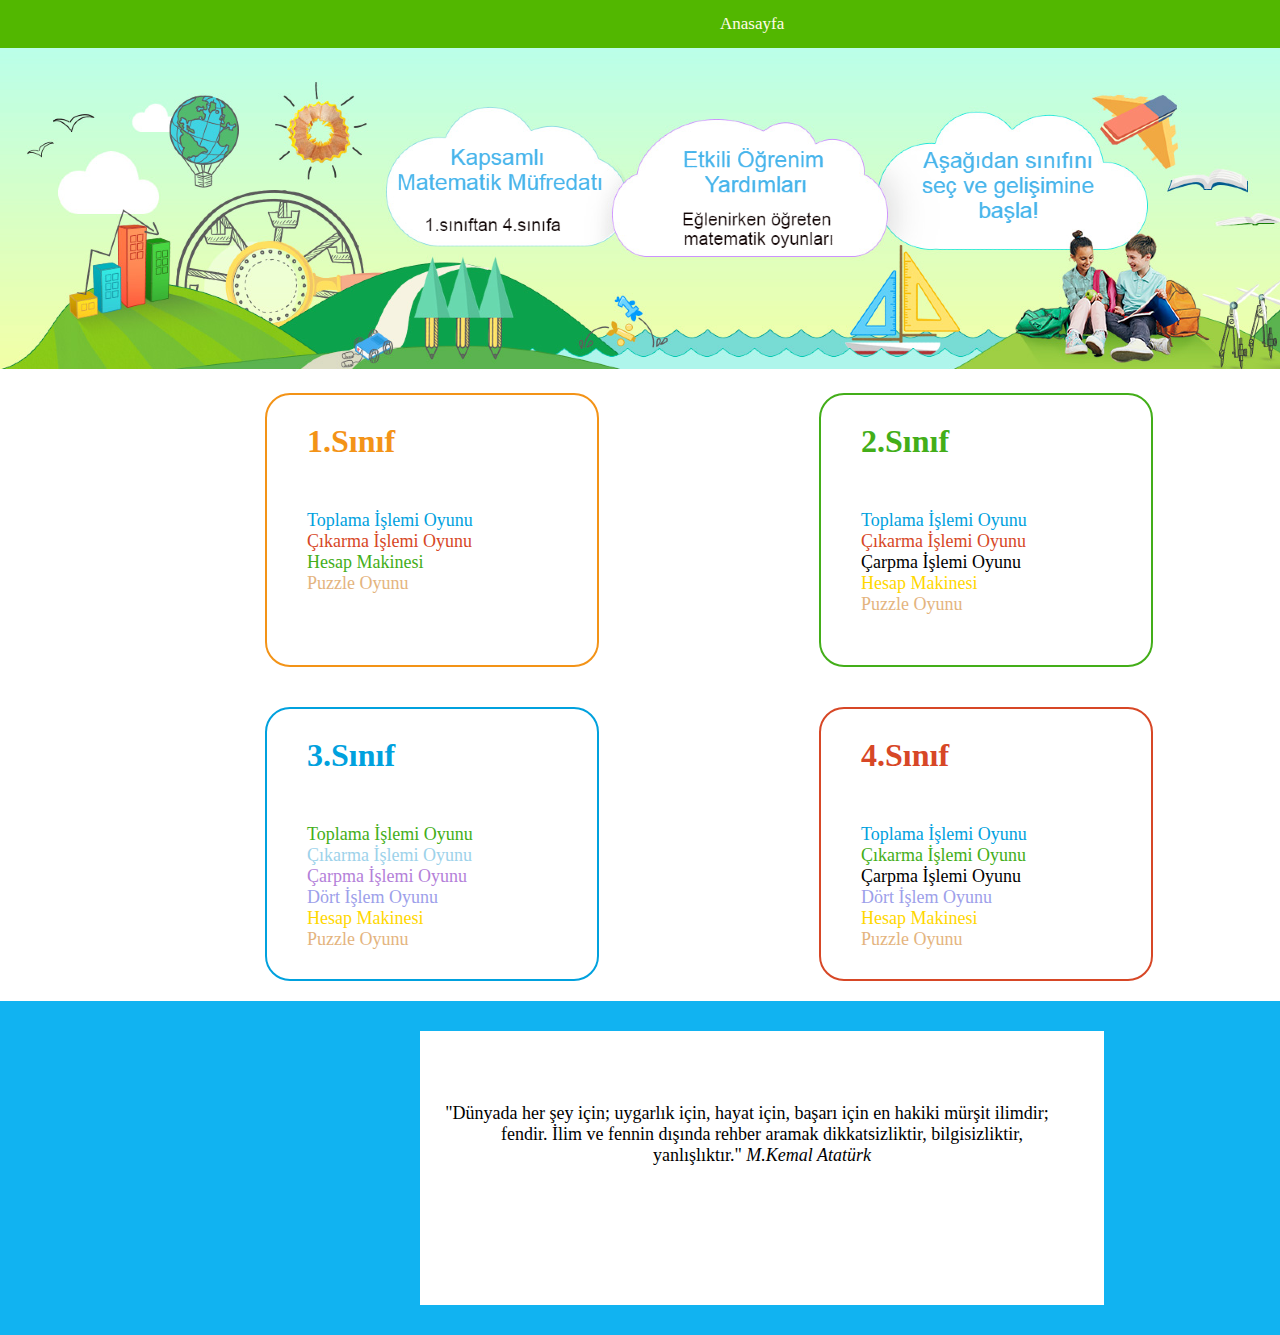
<file: STAJ/index.html>
<!DOCTYPE html>
<html lang="en">

<head>
    <meta charset="UTF-8">
    <meta name="viewport" content="width=device-width, initial-scale=1.0">
    <title>Document</title>
    <link rel="stylesheet" href="style.css">
    <link rel="stylesheet" href="https://use.fontawesome.com/releases/v5.4.1/css/all.css" integrity="sha384-5sAR7xN1Nv6T6+dT2mhtzEpVJvfS3NScPQTrOxhwjIuvcA67KV2R5Jz6kr4abQsz" crossorigin="anonymous">



</head>

<body>
    <div>
        <ul>
            <li><a href="index.html">Anasayfa</a></li>
        </ul>
    </div>

    <div>
        <img src="img/önemli (3).png">
    </div>
    <div class="Sınıf1">


        <i class="fas fa-sun fa-2x" style="margin-left: -57px;"></i>
        <a href="#" style="color: #F39317; text-decoration: none; padding-left: 30px;">
            <h1 style="margin-bottom: 50px;"> 1.Sınıf</h1>
            <i class="fas fa-plus" style="color: #00A1DE; font-size: 15px;"></i> <a href="oyun3.html" target="_blank" style="text-decoration: none; color: #00A1DE; font-size: 18px;">Toplama İşlemi Oyunu</a><br>
            <i class="fas fa-minus" style="color:  #D74726; font-size: 15px;"></i> <a href="oyun8.html" target="_blank" style="text-decoration: none; color: #D74726; font-size: 18px;">Çıkarma İşlemi Oyunu</a><br>
            <i class="fas fa-calculator" style="color: #43AE19; font-size: 15px;"></i> <a href="oyun7.html" target="_blank" style="text-decoration: none; color:#43AE19; font-size: 18px;">Hesap Makinesi</a><br>
            <i class="fas fa-puzzle-piece" style="color: #E4B47E; font-size: 15px;"></i><a href="oyun4.html" target="_blank" style="text-decoration: none; color:#E4B47E; font-size: 18px;">Puzzle Oyunu</a>
        </a>

    </div>
    <div class="Sınıf2">

        <i class="fas fa-star fa-2x" style="margin-left: -57px;"></i>
        <a href="#" style="color:#43AE19;text-decoration: none; padding-left: 30px;">
            <h1 style="margin-bottom: 50px;">2.Sınıf</h1>
            <i class="fas fa-plus" style="color: #00A1DE; font-size: 15px;"></i> <a href="oyun9.html" target="_blank" style="text-decoration: none; color: #00A1DE; font-size: 18px;">Toplama İşlemi Oyunu</a><br>
            <i class="fas fa-minus" style="color:  #D74726; font-size: 15px;"></i> <a href="oyun10.html" target="_blank" style="text-decoration: none; color: #D74726; font-size: 18px;">Çıkarma İşlemi Oyunu</a><br>
            <i class="fas fa-times" style="color: black; font-size: 18px;"></i> <a href="oyun2.html" target="_blank" style="text-decoration: none; color: black; font-size: 18px;">Çarpma İşlemi Oyunu</a><br>
            <i class="fas fa-calculator" style="color: #ffd700;  font-size: 15px;"></i> <a href="oyun7.html" target="_blank" style="text-decoration: none; color: #ffd700; font-size: 18px;">Hesap Makinesi</a><br>
            <i class="fas fa-puzzle-piece" style="color: #E4B47E; font-size: 15px;"></i><a href="oyun4.html" target="_blank" style="text-decoration: none; color:#E4B47E; font-size: 18px;">Puzzle Oyunu</a>

        </a>
    </div>

    <div class="Sınıf3">
        <i class="fa fa-cloud fa-2x" style="margin-left: -57px; "></i>
        <a href="#" style="color:#00A1DE;text-decoration: none; padding-left: 30px;">
            <h1 style="margin-bottom: 50px;">3.Sınıf</h1>
            <i class="fas fa-plus" style="color: #43AE19; font-size: 15px;"></i> <a href="oyun11.html" target="_blank" style="text-decoration: none; color: #43AE19; font-size: 18px;">Toplama İşlemi Oyunu</a><br>
            <i class="fas fa-minus" style="color:  #9DD2EA; font-size: 15px;"></i> <a href="oyun12.html" target="_blank" style="text-decoration: none; color:#9DD2EA; font-size: 18px;">Çıkarma İşlemi Oyunu</a><br>
            <i class="fas fa-times" style="color: #B481D9; font-size: 18px;"></i> <a href="oyun2.html" target="_blank" style="text-decoration: none; color: #B481D9; font-size: 18px;">Çarpma İşlemi Oyunu</a><br>
            <i class="fas fa-brain" style="color: #9DA0EA; font-size: 14px;"></i> <a href="oyun1.html" target="_blank" style="text-decoration: none; color: #9DA0EA; font-size: 18px;">Dört İşlem Oyunu</a><br>
            <i class="fas fa-calculator" style="color: #ffd700;  font-size: 15px;"></i> <a href="oyun7.html" target="_blank" style="text-decoration: none; color: #ffd700; font-size: 18px;">Hesap Makinesi</a><br>
            <i class="fas fa-puzzle-piece" style="color: #E4B47E; font-size: 15px;"></i><a href="oyun4.html" target="_blank" style="text-decoration: none; color:#E4B47E; font-size: 18px;">Puzzle Oyunu</a>

        </a>
    </div>
    <div class="Sınıf4">
        <i class="fas fa-moon fa-2x" style="margin-left: -55px; "></i>
        <a href="# " style="color:#D74726;text-decoration: none; padding-left: 30px; ">
            <h1 style="margin-bottom: 50px;">4.Sınıf</h1>
            <i class="fas fa-plus" style="color: #00A1DE; font-size: 15px;"></i> <a href="oyun13.html" target="_blank" style="text-decoration: none; color: #00A1DE; font-size: 18px;">Toplama İşlemi Oyunu</a><br>
            <i class="fas fa-minus" style="color:  #43AE19; font-size: 15px;"></i> <a href="oyun14.html" target="_blank" style="text-decoration: none; color: #43AE19; font-size: 18px;">Çıkarma İşlemi Oyunu</a><br>
            <i class="fas fa-times" style="color: black; font-size: 18px;"></i> <a href="oyun2.html" target="_blank" target="_blank" style="text-decoration: none; color: black; font-size: 18px;">Çarpma İşlemi Oyunu</a><br>
            <i class="fas fa-brain" style="color: #9DA0EA; font-size: 14px;"></i> <a href="oyun1.html" target="_blank" style="text-decoration: none; color: #9DA0EA; font-size: 18px;">Dört İşlem Oyunu</a><br>
            <i class="fas fa-calculator" style="color: #ffd700;  font-size: 15px;"></i> <a href="oyun7.html" target="_blank" style="text-decoration: none; color: #ffd700; font-size: 18px;">Hesap Makinesi</a><br>
            <i class="fas fa-puzzle-piece" style="color: #E4B47E; font-size: 15px;"></i><a href="oyun4.html" target="_blank" style="text-decoration: none; color:#E4B47E; font-size: 18px;">Puzzle Oyunu</a>

        </a>
    </div>


    <div class="söz">

        <div class="söz2" style="color: black;">

            <p style="font-size: 18px; text-align: center; margin-top: 60px;">
                <i class="fas fa-exclamation fa-2x" style="margin-left:-30px;"></i>"Dünyada her şey için; uygarlık için, hayat için, başarı için en hakiki mürşit ilimdir; fendir. İlim ve fennin dışında rehber aramak dikkatsizliktir, bilgisizliktir, yanlışlıktır."
                <i>M.Kemal Atatürk</i>
            </p>
        </div>

    </div>
</body>

</html>
</file>
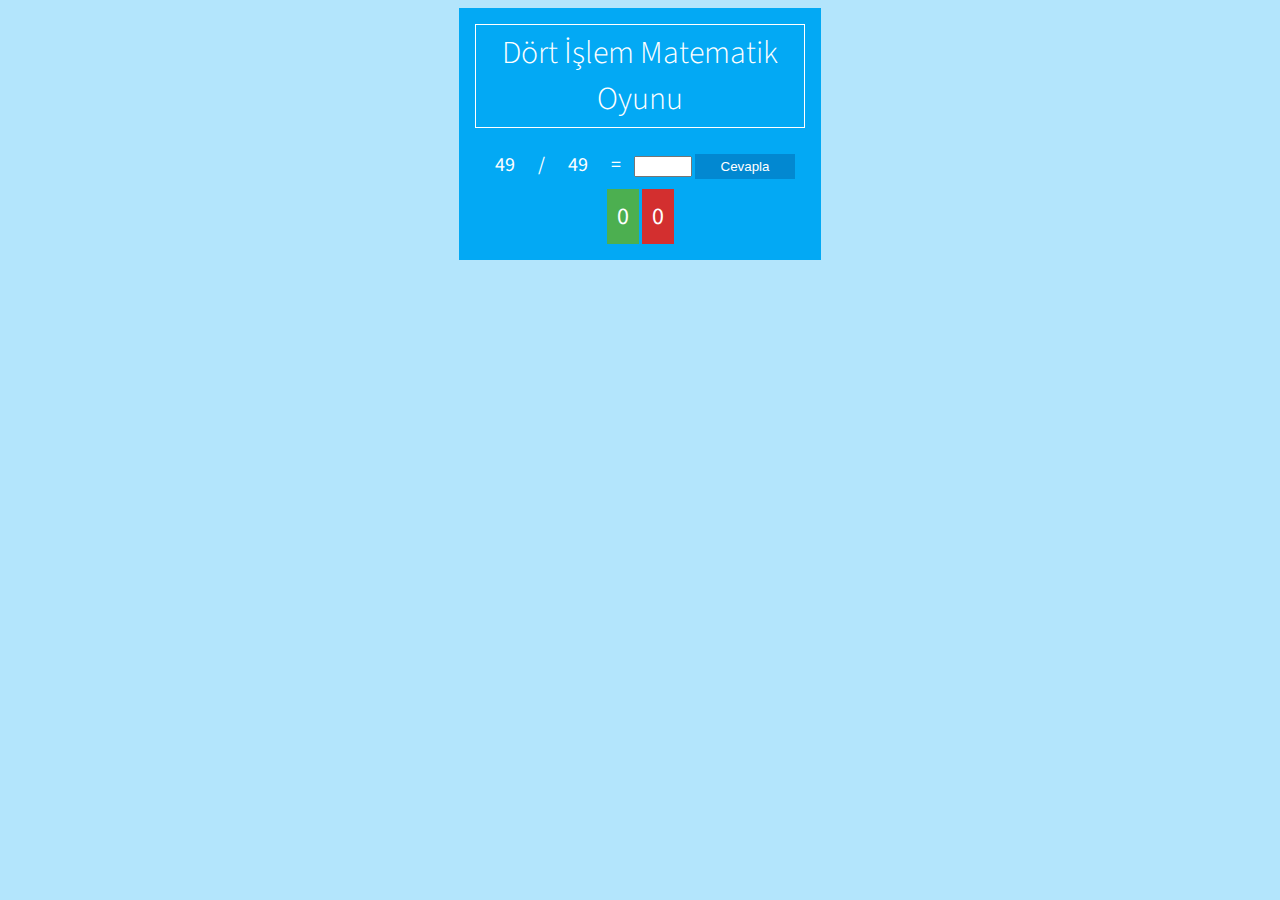
<file: STAJ/oyun1.html>
<!doctype html>
<html>

<head>
    <meta charset="utf-8">
    <title>Matematik Oyunu</title>
    <link href="https://fonts.googleapis.com/css?family=Source+Sans+Pro:300,400" rel="stylesheet">
    <style>
        body {
            color: #fff;
            background: #B3E5FC;
            font-family: 'Source Sans Pro', sans-serif;
        }
        
        #oyun-panel {
            width: 330px;
            background: #03A9F4;
            padding: 16px;
            text-align: center;
            margin: auto;
        }
        
        h1 {
            margin: 0 0 16px 0;
            border: solid 1px #fff;
            padding: 5px;
            font-weight: 300;
        }
        
        span {
            font-size: 125%;
            padding: 10px;
        }
        
        #sonuc {
            width: 50px;
        }
        
        #cevapla {
            margin-top: 10px;
            padding: 5px;
            border: none;
            width: 100px;
            background: #0288D1;
            color: #fff;
        }
        
        #cevapla:hover {
            background: #8BC34A;
        }
        
        #dogru,
        #yanlis {
            font-size: 150%;
            margin-top: 10px;
            padding: 10px;
            display: inline-block;
        }
        
        #dogru {
            background: #4CAF50;
        }
        
        #yanlis {
            background: #D32F2F;
        }
    </style>

    <body>
        <div id="oyun-panel">
            <h1>Dört İşlem Matematik Oyunu</h1>
            <span id="sayi1">0</span>
            <span id="opt">+</span>
            <span id="sayi2">0</span>
            <span>=</span>
            <input type="text" id="sonuc">
            <input type="button" id="cevapla" value="Cevapla">
            <div style="clear:both"></div>
            <div id="dogru">0</div>
            <div id="yanlis">0</div>
            <div style="clear:both"></div>
        </div>

        <script>
            var sayi1, sayi2, dogru = 0,
                yanlis = 0,
                sonuc, cevapla, opt;

            //HTML nesnelerinin oluşturulması
            sayi1 = document.getElementById("sayi1");
            sayi2 = document.getElementById("sayi2");
            opt = document.getElementById("opt");
            sonuc = document.getElementById("sonuc");
            cevapla = document.getElementById("cevapla");
            dogru = document.getElementById("dogru");
            yanlis = document.getElementById("yanlis");

            //rastgele sayı üretme fonksiyonu

            Math.rastgele = function(alt, ust) {
                let sayi = Math.random();
                sayi = sayi * (ust - alt);
                sayi = Math.floor(sayi) + alt;

                return sayi;
            }

            //oyun başladığında yada soru tahmin edildiğinde yeni soru sormak için kullanılır.
            function yeniSoru() {
                let islem = ["+", "-", "*", "/"];
                opt.textContent = islem[Math.rastgele(0, 4)]; //operatör seçimi

                sayi1.textContent = Math.rastgele(0, 50);
                sayi2.textContent = Math.rastgele(0, 50);
                if (opt.textContent == "/") {
                    //kalansız bölüm için eklenmiştir.
                    while (true) {
                        sayi2.textContent = Math.rastgele(0, 50);
                        if (sayi1.textContent % sayi2.textContent == 0) {
                            break;
                        }
                    }
                }

            }

            //sayfa yüklendiğinde ilk kurulumun yapılması
            window.onload = function() {

                yeniSoru();

            }

            //cevapla butonuna basıldığında değerlendirme işlemi
            cevapla.onclick = function() {
                let cevap, s1, s2;
                s1 = Number(sayi1.textContent);
                s2 = Number(sayi2.textContent);
                switch (opt.textContent) {
                    case '+':
                        cevap = s1 + s2;
                        break;
                    case "-":
                        cevap = s1 - s2;
                        break;
                    case "*":
                        cevap = s1 * s2;
                        break;
                    case "/":
                        cevap = s1 / s2;
                        break;
                    default:
                        break;
                }

                if (sonuc.value == cevap) {
                    dogru.textContent = Number(dogru.textContent) + 1;
                } else {
                    yanlis.textContent = Number(yanlis.textContent) + 1;
                }

                yeniSoru();
            }
        </script>

    </body>
</head>

</html>
</file>
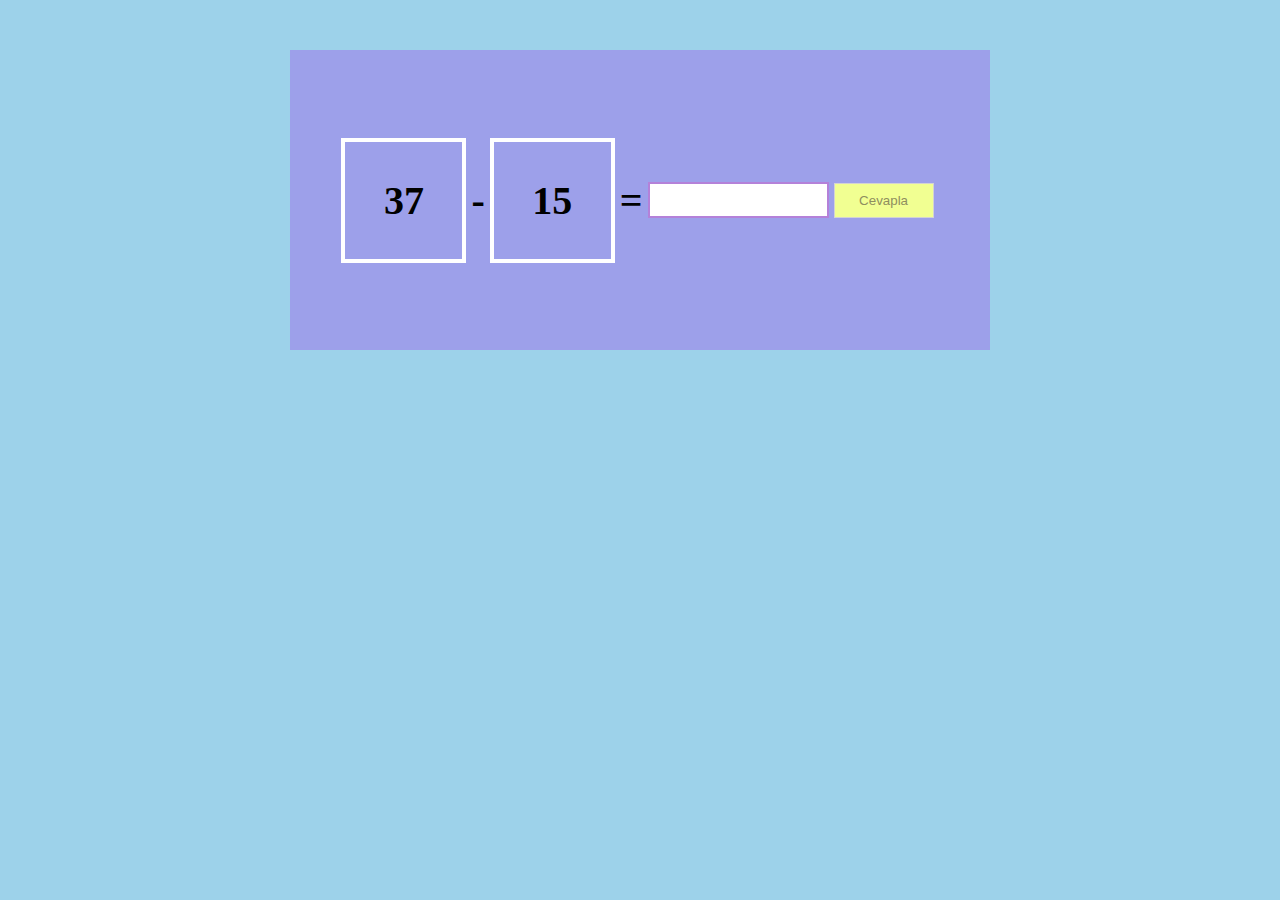
<file: STAJ/oyun10.html>
<!DOCTYPE html>
<html lang="en">

<head>
    <meta charset="UTF-8">
    <meta name="viewport" content="width=device-width, initial-scale=1.0">
    <meta http-equiv="X-UA-Compatible" content="ie=edge">
    <title>Matematik</title>
</head>

<style>
    body {
        background: #9DD2EA;
    }
    
    #canvas {
        box-sizing: border-box;
        display: flex;
        align-items: center;
        justify-content: center;
        background: #9DA0EA;
        width: 700px;
        height: 300px;
        margin: 50px auto;
    }
    
    #primary-number,
    #secondary-number {
        display: flex;
        align-items: center;
        justify-content: center;
        font-size: 40px;
        font-weight: bold;
        width: 125px;
        height: 125px;
        box-sizing: border-box;
    }
    
    #primary-number {
        border: solid 4px #ffffff;
    }
    
    #secondary-number {
        border: solid 4px #ffffff;
    }
    
    #add,
    #equal {
        font-weight: bold;
        font-size: 40px;
        padding: 5px;
    }
    
    input {
        border: solid 2px #B481D9;
        width: 150px;
        height: 30px;
        padding-left: 25px;
    }
    
    button {
        width: 100px;
        height: 35px;
        margin: 5px;
        background: #F1FF92;
        color: #8F8E5F;
        border: 1px solid lightgrey;
    }
</style>

<body>
    <div id="canvas">
        <div id="primary-number">7</div>
        <div id="add">-</div>
        <div id="secondary-number">10</div>
        <div id="equal">=</div>
        <div>
            <input type="number" id="guess">
        </div>
        <div>
            <button id="btn">Cevapla</button>
        </div>
    </div>
    <script src="oyun10.js"></script>
</body>

</html>
</file>
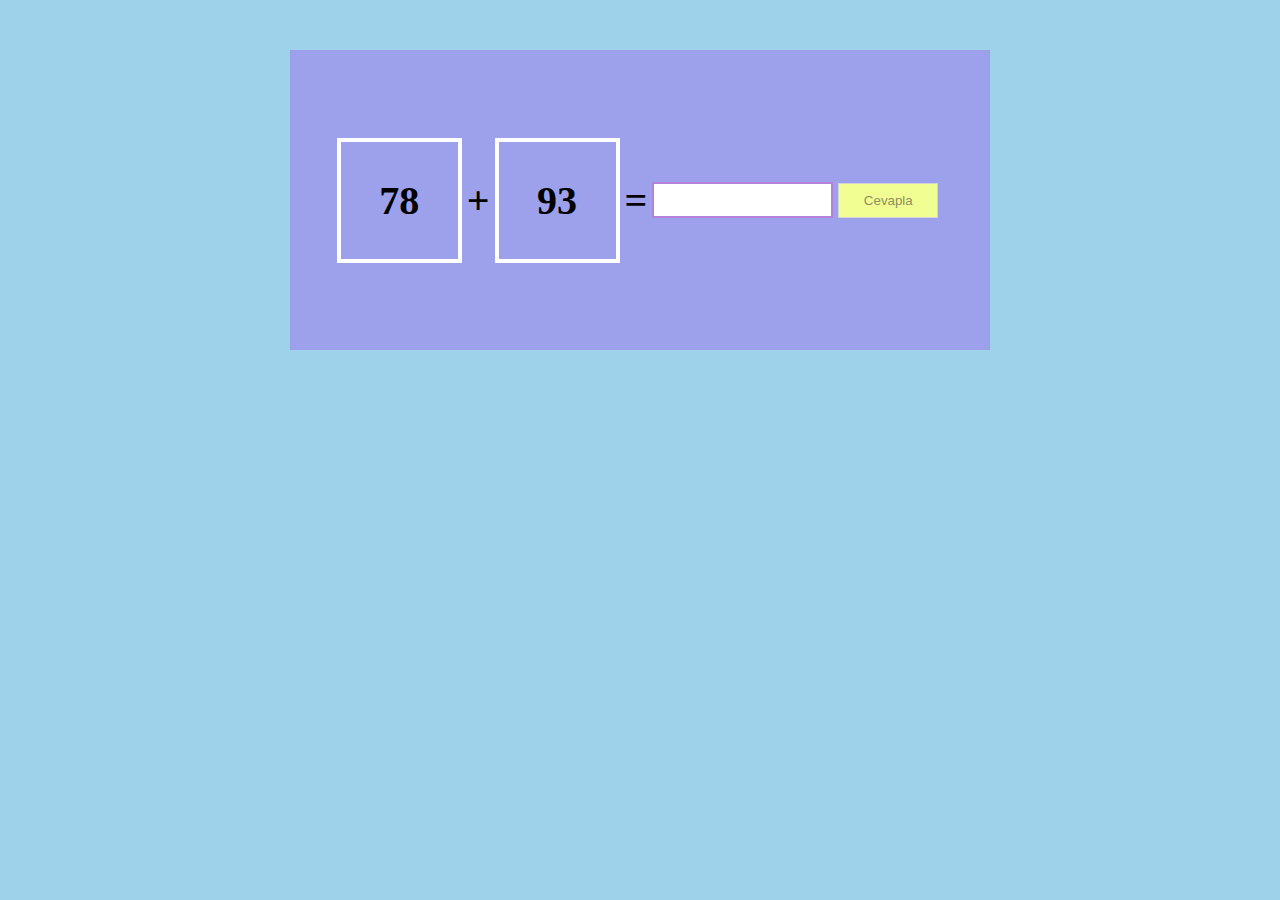
<file: STAJ/oyun11.html>
<!DOCTYPE html>
<html lang="en">

<head>
    <meta charset="UTF-8">
    <meta name="viewport" content="width=device-width, initial-scale=1.0">
    <meta http-equiv="X-UA-Compatible" content="ie=edge">
    <title>Matematik</title>
</head>

<style>
    body {
        background: #9DD2EA;
    }
    
    #canvas {
        box-sizing: border-box;
        display: flex;
        align-items: center;
        justify-content: center;
        background: #9DA0EA;
        width: 700px;
        height: 300px;
        margin: 50px auto;
    }
    
    #primary-number,
    #secondary-number {
        display: flex;
        align-items: center;
        justify-content: center;
        font-size: 40px;
        font-weight: bold;
        width: 125px;
        height: 125px;
        box-sizing: border-box;
    }
    
    #primary-number {
        border: solid 4px #ffffff;
    }
    
    #secondary-number {
        border: solid 4px #ffffff;
    }
    
    #add,
    #equal {
        font-weight: bold;
        font-size: 40px;
        padding: 5px;
    }
    
    input {
        border: solid 2px #B481D9;
        width: 150px;
        height: 30px;
        padding-left: 25px;
    }
    
    button {
        width: 100px;
        height: 35px;
        margin: 5px;
        background: #F1FF92;
        color: #8F8E5F;
        border: 1px solid lightgrey;
    }
</style>

<body>
    <div id="canvas">
        <div id="primary-number">7</div>
        <div id="add">+</div>
        <div id="secondary-number">10</div>
        <div id="equal">=</div>
        <div>
            <input type="number" id="guess">
        </div>
        <div>
            <button id="btn">Cevapla</button>
        </div>
    </div>
    <script src="oyun11.js"></script>
</body>

</html>
</file>
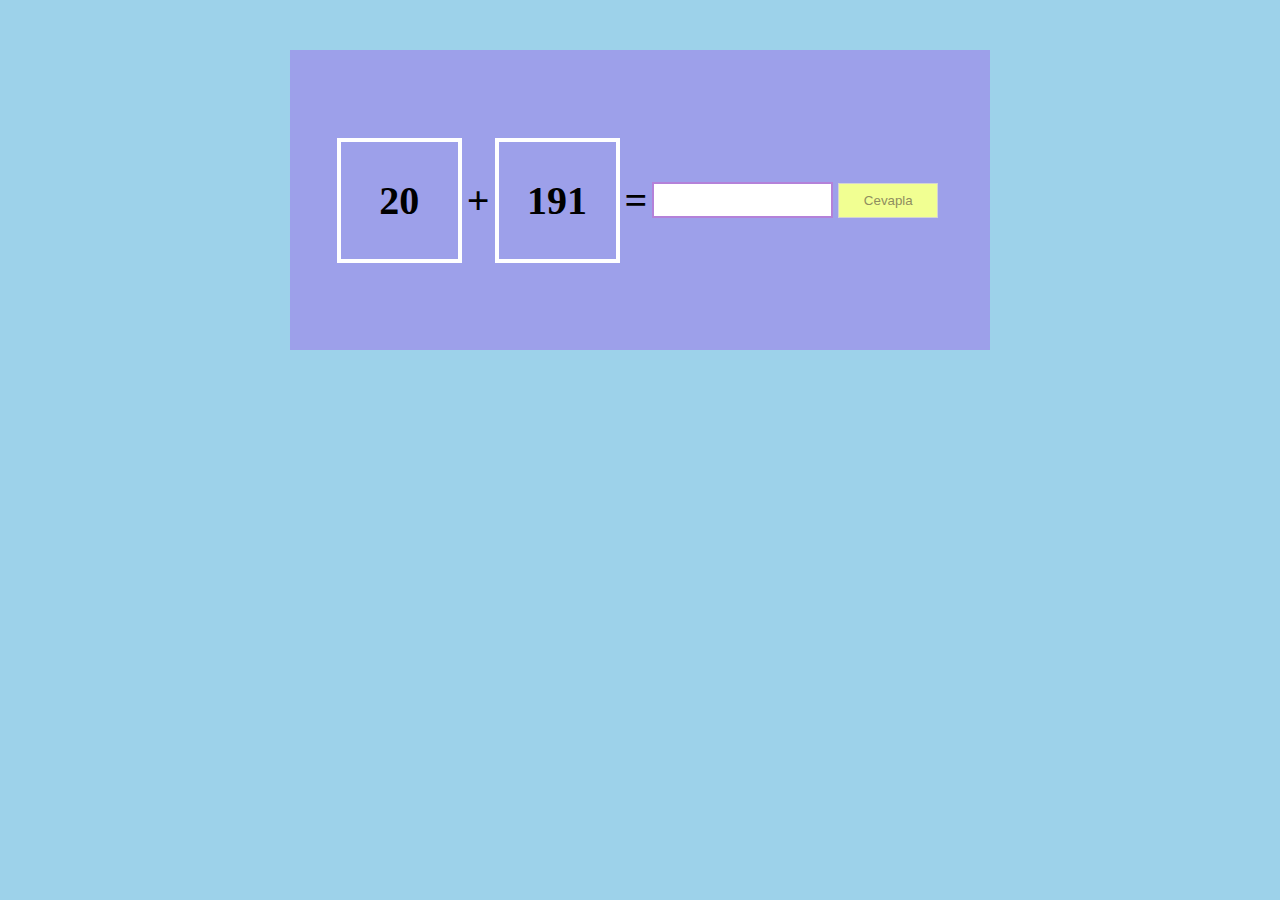
<file: STAJ/oyun13.html>
<!DOCTYPE html>
<html lang="en">

<head>
    <meta charset="UTF-8">
    <meta name="viewport" content="width=device-width, initial-scale=1.0">
    <meta http-equiv="X-UA-Compatible" content="ie=edge">
    <title>Matematik</title>
</head>

<style>
    body {
        background: #9DD2EA;
    }
    
    #canvas {
        box-sizing: border-box;
        display: flex;
        align-items: center;
        justify-content: center;
        background: #9DA0EA;
        width: 700px;
        height: 300px;
        margin: 50px auto;
    }
    
    #primary-number,
    #secondary-number {
        display: flex;
        align-items: center;
        justify-content: center;
        font-size: 40px;
        font-weight: bold;
        width: 125px;
        height: 125px;
        box-sizing: border-box;
    }
    
    #primary-number {
        border: solid 4px #ffffff;
    }
    
    #secondary-number {
        border: solid 4px #ffffff;
    }
    
    #add,
    #equal {
        font-weight: bold;
        font-size: 40px;
        padding: 5px;
    }
    
    input {
        border: solid 2px #B481D9;
        width: 150px;
        height: 30px;
        padding-left: 25px;
    }
    
    button {
        width: 100px;
        height: 35px;
        margin: 5px;
        background: #F1FF92;
        color: #8F8E5F;
        border: 1px solid lightgrey;
    }
</style>

<body>
    <div id="canvas">
        <div id="primary-number">7</div>
        <div id="add">+</div>
        <div id="secondary-number">10</div>
        <div id="equal">=</div>
        <div>
            <input type="number" id="guess">
        </div>
        <div>
            <button id="btn">Cevapla</button>
        </div>
    </div>
    <script src="oyun13.js"></script>
</body>

</html>
</file>
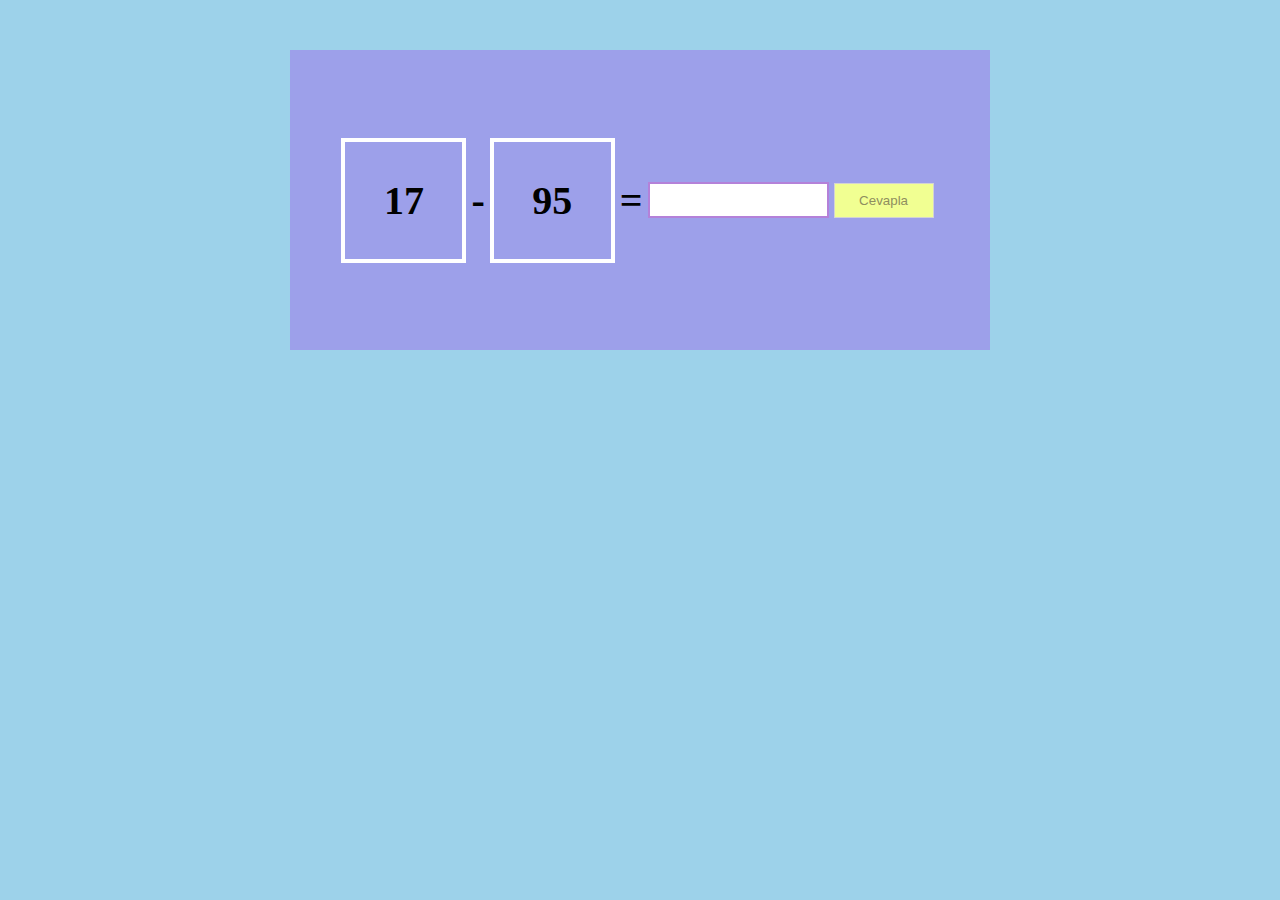
<file: STAJ/oyun14.html>
<!DOCTYPE html>
<html lang="en">

<head>
    <meta charset="UTF-8">
    <meta name="viewport" content="width=device-width, initial-scale=1.0">
    <meta http-equiv="X-UA-Compatible" content="ie=edge">
    <title>Matematik</title>
</head>

<style>
    body {
        background: #9DD2EA;
    }
    
    #canvas {
        box-sizing: border-box;
        display: flex;
        align-items: center;
        justify-content: center;
        background: #9DA0EA;
        width: 700px;
        height: 300px;
        margin: 50px auto;
    }
    
    #primary-number,
    #secondary-number {
        display: flex;
        align-items: center;
        justify-content: center;
        font-size: 40px;
        font-weight: bold;
        width: 125px;
        height: 125px;
        box-sizing: border-box;
    }
    
    #primary-number {
        border: solid 4px #ffffff;
    }
    
    #secondary-number {
        border: solid 4px #ffffff;
    }
    
    #add,
    #equal {
        font-weight: bold;
        font-size: 40px;
        padding: 5px;
    }
    
    input {
        border: solid 2px #B481D9;
        width: 150px;
        height: 30px;
        padding-left: 25px;
    }
    
    button {
        width: 100px;
        height: 35px;
        margin: 5px;
        background: #F1FF92;
        color: #8F8E5F;
        border: 1px solid lightgrey;
    }
</style>

<body>
    <div id="canvas">
        <div id="primary-number">7</div>
        <div id="add">-</div>
        <div id="secondary-number">10</div>
        <div id="equal">=</div>
        <div>
            <input type="number" id="guess">
        </div>
        <div>
            <button id="btn">Cevapla</button>
        </div>
    </div>
    <script src="oyun13.js"></script>
</body>

</html>
</file>
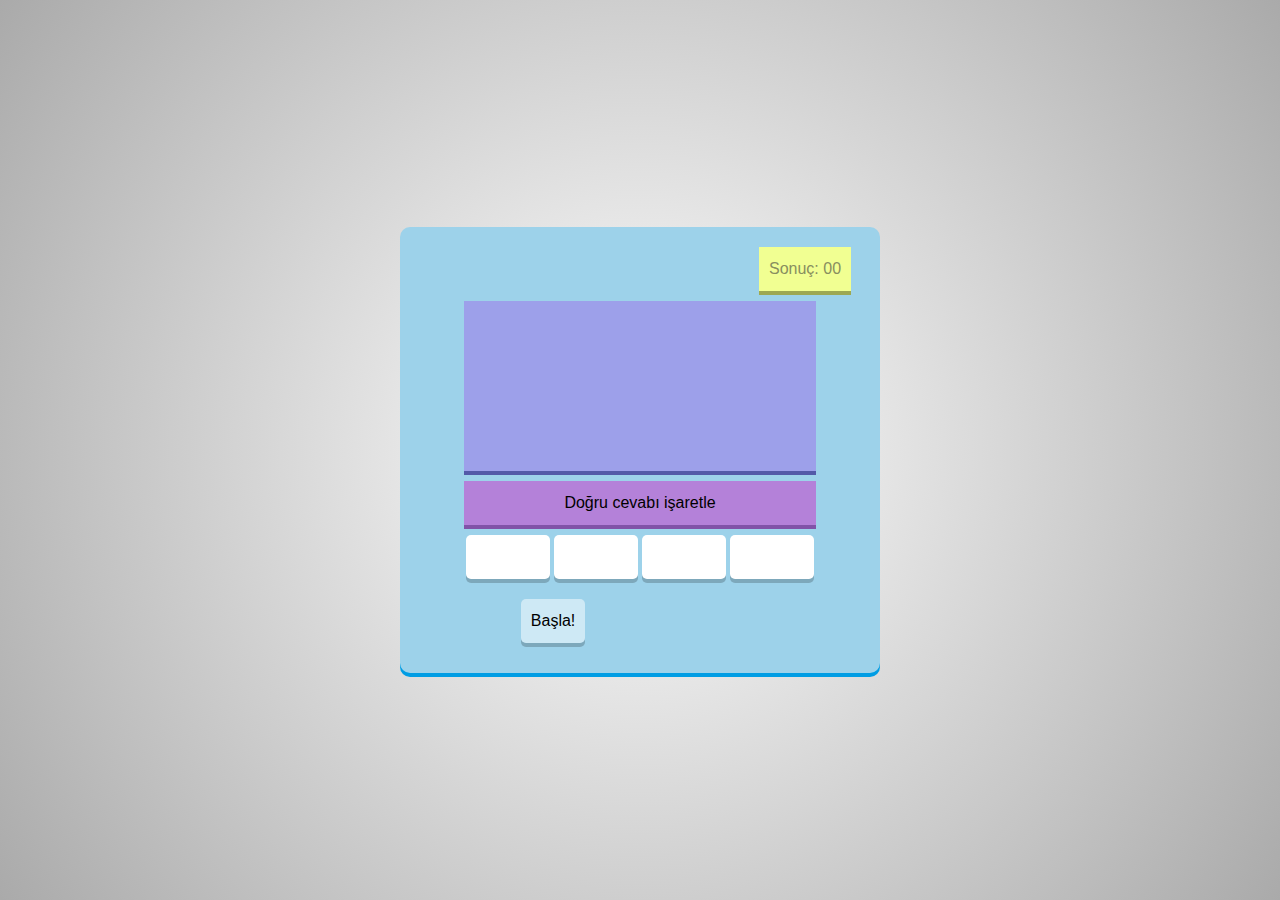
<file: STAJ/oyun2.html>
<!DOCTYPE html>
<html lang="en">

<head>
    <meta charset="UTF-8" />
    <meta name="viewport" content="width=device-width, initial-scale=1.0, user-scalable=yes" />

    <title>Matematik Oyunu</title>

    <link rel="stylesheet" href="oyun2.css">
</head>

<body>
    <main>
        <div id="container">
            <p id="message" class="structure-elements"></p>
            <aside id="score" class="structure-elements">Sonuç: <span>00</span></aside>

            <div id="calculation">
                <section id="question" class="structure-elements"></section>
                <p id="instruction" class="structure-elements">Doğru cevabı işaretle</p>
                <ul id="choices" class="structure-elements">
                    <li></li>
                    <li></li>
                    <li></li>
                    <li></li>
                </ul>
            </div>

            <button id="start-reset" class="structure-elements">Başla!</button>

            <aside id="time-remaining" class="structure-elements">Kalan süre: <span>60</span> saniye</aside>
        </div>

        <div id="game-over" class="structure-elements">
            <p>Oyun Bitti!</p>
            <p>Doğru cevapladığın soru <span>00</span>.</p>
        </div>
    </main>

    <script src="oyun2.js"></script>
</body>

</html>
</file>
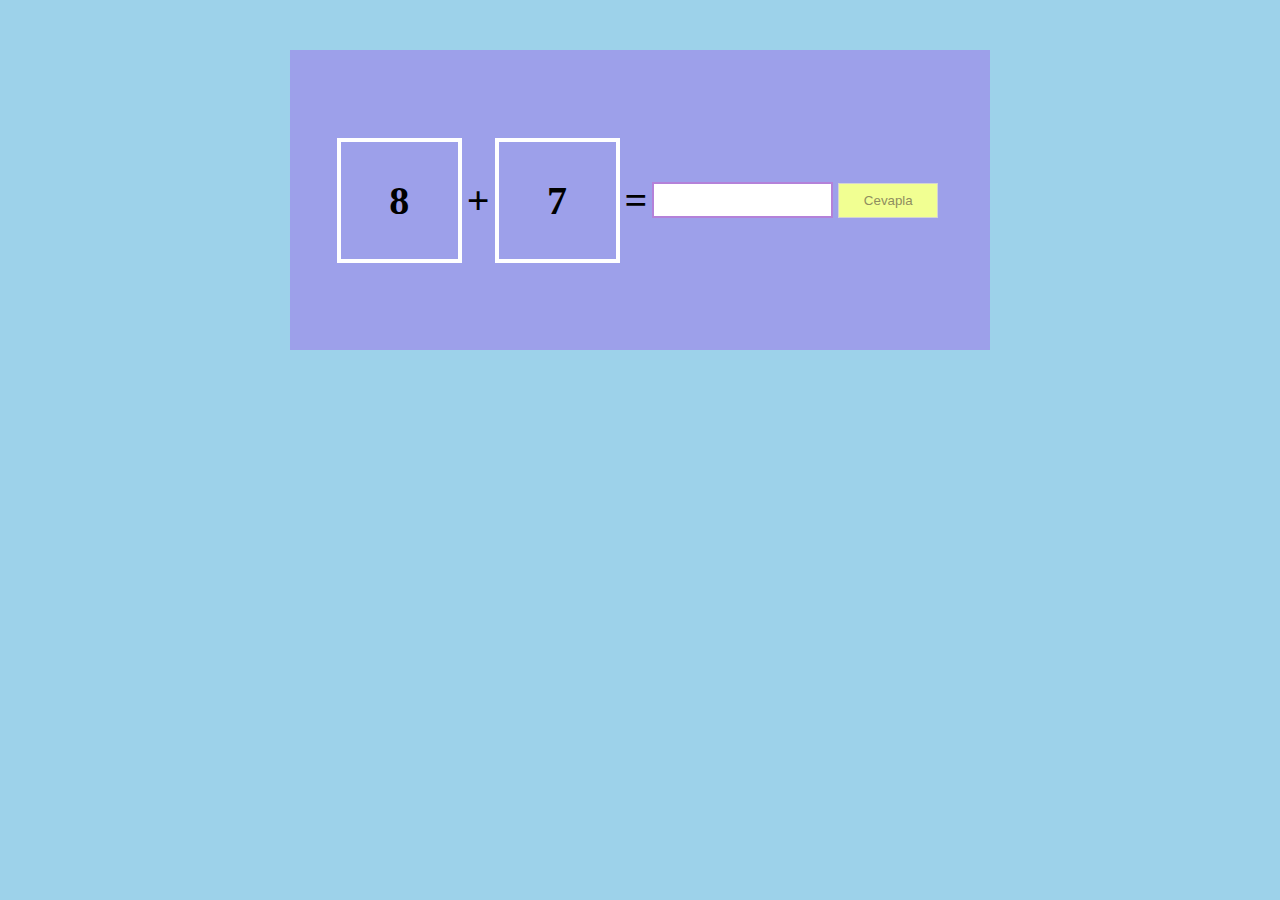
<file: STAJ/oyun3.html>
<!DOCTYPE html>
<html lang="en">

<head>
    <meta charset="UTF-8">
    <meta name="viewport" content="width=device-width, initial-scale=1.0">
    <meta http-equiv="X-UA-Compatible" content="ie=edge">
    <title>Matematik</title>
</head>

<style>
    body {
        background: #9DD2EA;
    }
    
    #canvas {
        box-sizing: border-box;
        display: flex;
        align-items: center;
        justify-content: center;
        background: #9DA0EA;
        width: 700px;
        height: 300px;
        margin: 50px auto;
    }
    
    #primary-number,
    #secondary-number {
        display: flex;
        align-items: center;
        justify-content: center;
        font-size: 40px;
        font-weight: bold;
        width: 125px;
        height: 125px;
        box-sizing: border-box;
    }
    
    #primary-number {
        border: solid 4px #ffffff;
    }
    
    #secondary-number {
        border: solid 4px #ffffff;
    }
    
    #add,
    #equal {
        font-weight: bold;
        font-size: 40px;
        padding: 5px;
    }
    
    input {
        border: solid 2px #B481D9;
        width: 150px;
        height: 30px;
        padding-left: 25px;
    }
    
    button {
        width: 100px;
        height: 35px;
        margin: 5px;
        background: #F1FF92;
        color: #8F8E5F;
        border: 1px solid lightgrey;
    }
</style>

<body>
    <div id="canvas">
        <div id="primary-number">7</div>
        <div id="add">+</div>
        <div id="secondary-number">10</div>
        <div id="equal">=</div>
        <div>
            <input type="number" id="guess">
        </div>
        <div>
            <button id="btn">Cevapla</button>
        </div>
    </div>
    <script src="oyun3.js"></script>
</body>

</html>
</file>
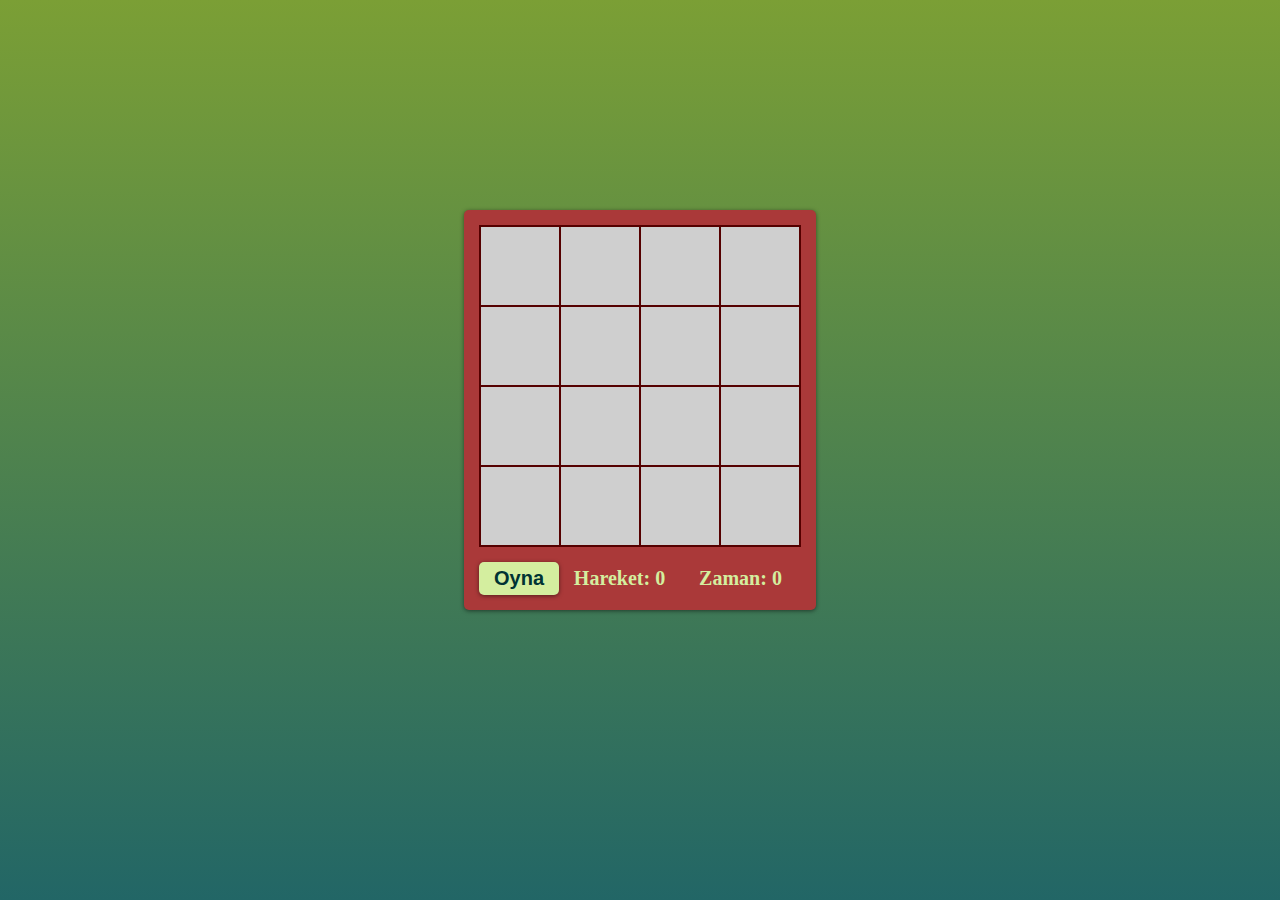
<file: STAJ/oyun4.html>
<!doctype html>
<html>

<head>
    <title>Puzzle Oyunu</title>
    <link rel="stylesheet" type="text/css" href="style.css">
</head>
<style>
    html {
        height: 100%;
    }
    
    body {
        height: 100%;
        background-image: linear-gradient(#7B9F35, #226666);
        display: flex;
        justify-content: center;
        align-items: center;
        flex-direction: column;
    }
    
    .game {
        /* position: absolute;
    top: 50%;
    left: 50%;
    transform: translate(-50%, -50%); */
        box-shadow: 0 1px 4px rgba(0, 0, 0, 0.5);
        padding: 15px;
        background-color: #AA3939;
        border-radius: 5px;
    }
    
    .grid {
        display: grid;
        grid-template-columns: 80px 80px 80px 80px;
        grid-template-rows: 80px 80px 80px 80px;
        border: 1px solid #550000;
    }
    
    .grid button {
        background-color: #cfcfcf;
        color: #003333;
        font-size: 24px;
        font-weight: bold;
        border: 1px solid #550000;
        outline: none;
        cursor: pointer;
    }
    
    .footer {
        margin-top: 15px;
        display: flex;
        justify-content: space-between;
    }
    
    .footer button {
        border: none;
        font-size: 20px;
        font-weight: bold;
        border-radius: 5px;
        box-shadow: 0 1px 4px rgba(0, 0, 0, 0.5);
        padding: 5px;
        width: 80px;
        background-color: #D4EE9F;
        color: #003333;
        outline: none;
        cursor: pointer;
    }
    
    .footer button:hover {
        color: #D4EE9F;
        background-color: #003333;
    }
    
    .footer span {
        flex: 1;
        text-align: center;
        font-size: 20px;
        color: #D4EE9F;
        font-weight: bold;
        margin: auto 0;
    }
    
    .message {
        color: #AA3939;
        height: 80px;
    }
</style>

<body>
    <div class="game">
        <div class="grid">
            <button>1</button>
            <button>2</button>
            <button>3</button>
            <button>4</button>
            <button>5</button>
            <button>6</button>
            <button>7</button>
            <button>8</button>
            <button>9</button>
            <button>10</button>
            <button>11</button>
            <button>12</button>
            <button>13</button>
            <button>14</button>
            <button>15</button>
            <button></button>
        </div>

        <div class="footer">
            <button>Oyna</button>
            <span id="move">Hareket: 100</span>
            <span id="time">Zaman: 100</span>
        </div>
    </div>
    <h1 class="message">Kazandın!</h1>


    <script src="oyun4.js"></script>
</body>

</html>
</file>
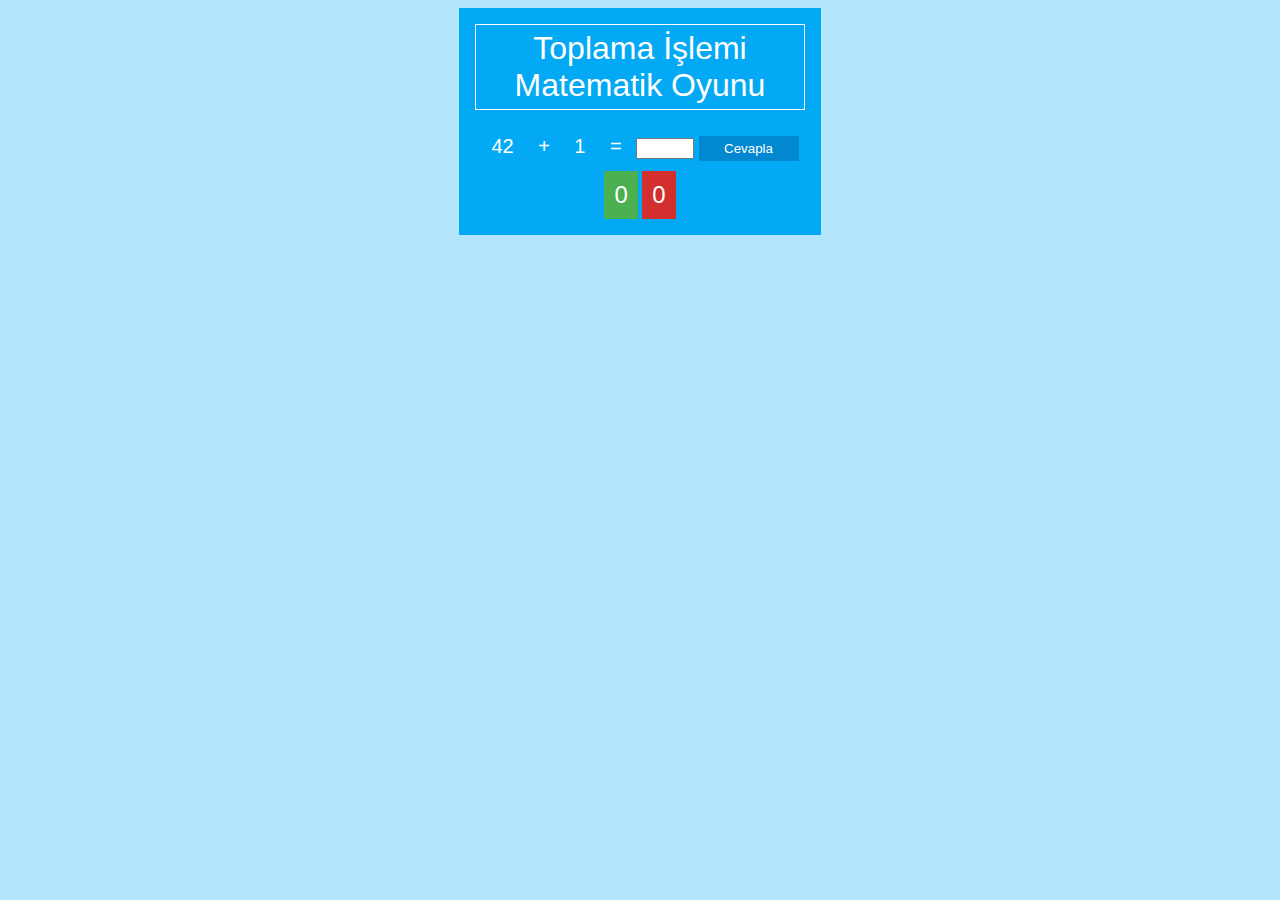
<file: STAJ/oyun5.html>
<!DOCTYPE html>
<html lang="en">

<head>
    <meta charset="UTF-8">
    <meta name="viewport" content="width=device-width, initial-scale=1.0">
    <title>Document</title>
</head>
<style>
    body {
        color: #fff;
        background: #B3E5FC;
        font-family: 'Source Sans Pro', sans-serif;
    }
    
    #oyun-panel {
        width: 330px;
        background: #03A9F4;
        padding: 16px;
        text-align: center;
        margin: auto;
    }
    
    h1 {
        margin: 0 0 16px 0;
        border: solid 1px #fff;
        padding: 5px;
        font-weight: 300;
    }
    
    span {
        font-size: 125%;
        padding: 10px;
    }
    
    #sonuc {
        width: 50px;
    }
    
    #cevapla {
        margin-top: 10px;
        padding: 5px;
        border: none;
        width: 100px;
        background: #0288D1;
        color: #fff;
    }
    
    #cevapla:hover {
        background: #8BC34A;
    }
    
    #dogru,
    #yanlis {
        font-size: 150%;
        margin-top: 10px;
        padding: 10px;
        display: inline-block;
    }
    
    #dogru {
        background: #4CAF50;
    }
    
    #yanlis {
        background: #D32F2F;
    }
</style>


<body>

    <div id="oyun-panel">
        <h1>Toplama İşlemi Matematik Oyunu</h1>
        <span id="sayi1">0</span>
        <span id="opt">+</span>
        <span id="sayi2">0</span>
        <span>=</span>
        <input type="text" id="sonuc">
        <input type="button" id="cevapla" value="Cevapla">
        <div style="clear:both"></div>
        <div id="dogru">0</div>
        <div id="yanlis">0</div>
        <div style="clear:both"></div>
    </div>




    <script src="oyun5.js"></script>
</body>

</html>
</file>
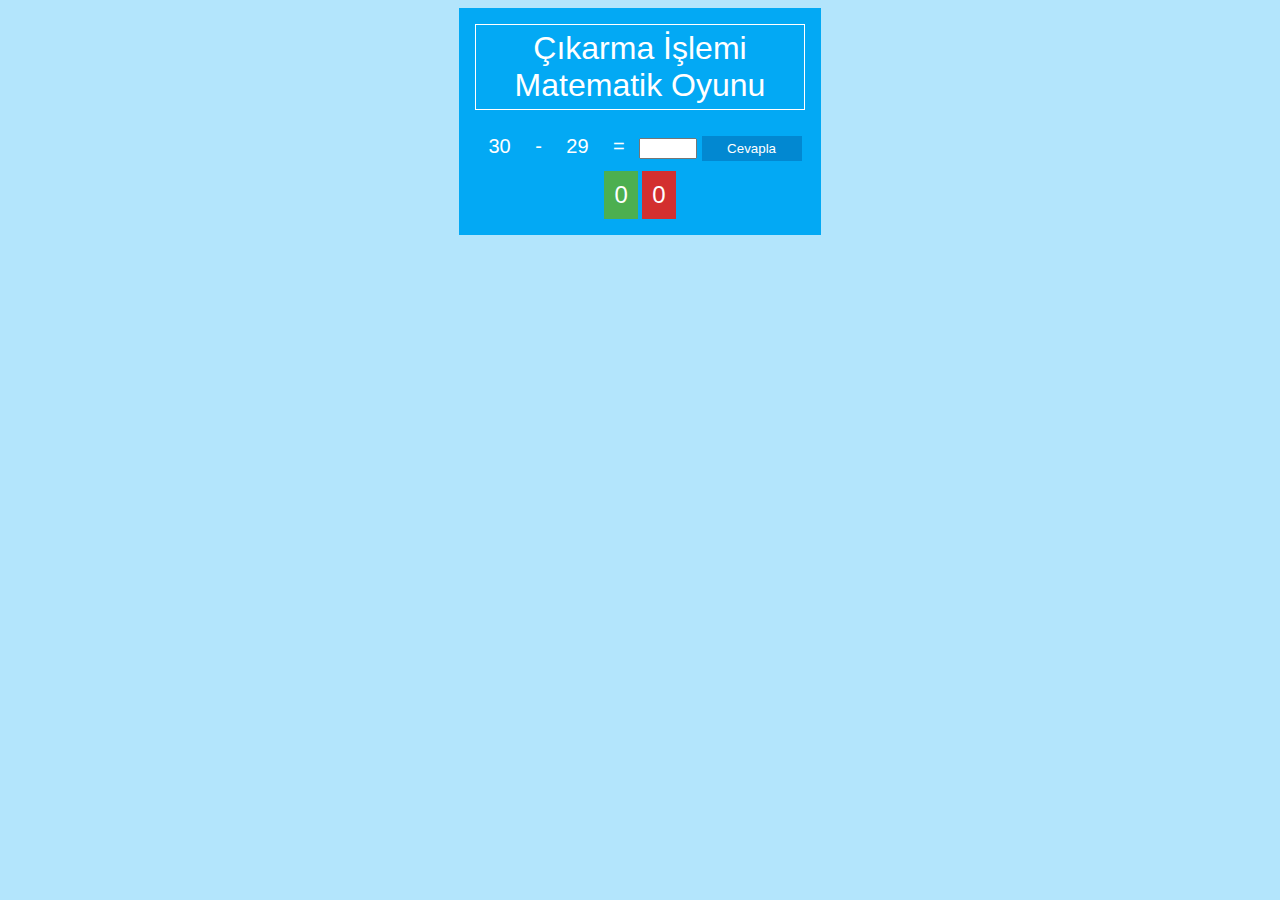
<file: STAJ/oyun6.html>
<!DOCTYPE html>
<html lang="en">

<head>
    <meta charset="UTF-8">
    <meta name="viewport" content="width=device-width, initial-scale=1.0">
    <title>Çıkarma Oyunu</title>
</head>
<style>
    body {
        color: #fff;
        background: #B3E5FC;
        font-family: 'Source Sans Pro', sans-serif;
    }
    
    #oyun-panel {
        width: 330px;
        background: #03A9F4;
        padding: 16px;
        text-align: center;
        margin: auto;
    }
    
    h1 {
        margin: 0 0 16px 0;
        border: solid 1px #fff;
        padding: 5px;
        font-weight: 300;
    }
    
    span {
        font-size: 125%;
        padding: 10px;
    }
    
    #sonuc {
        width: 50px;
    }
    
    #cevapla {
        margin-top: 10px;
        padding: 5px;
        border: none;
        width: 100px;
        background: #0288D1;
        color: #fff;
    }
    
    #cevapla:hover {
        background: #8BC34A;
    }
    
    #dogru,
    #yanlis {
        font-size: 150%;
        margin-top: 10px;
        padding: 10px;
        display: inline-block;
    }
    
    #dogru {
        background: #4CAF50;
    }
    
    #yanlis {
        background: #D32F2F;
    }
</style>

<body>

    <div id="oyun-panel">
        <h1>Çıkarma İşlemi Matematik Oyunu</h1>
        <span id="sayi1">0</span>
        <span id="opt">-</span>
        <span id="sayi2">0</span>
        <span>=</span>
        <input type="text" id="sonuc">
        <input type="button" id="cevapla" value="Cevapla">
        <div style="clear:both"></div>
        <div id="dogru">0</div>
        <div id="yanlis">0</div>
        <div style="clear:both"></div>
    </div>





    <script src="oyun6.js"></script>

</body>

</html>
</file>
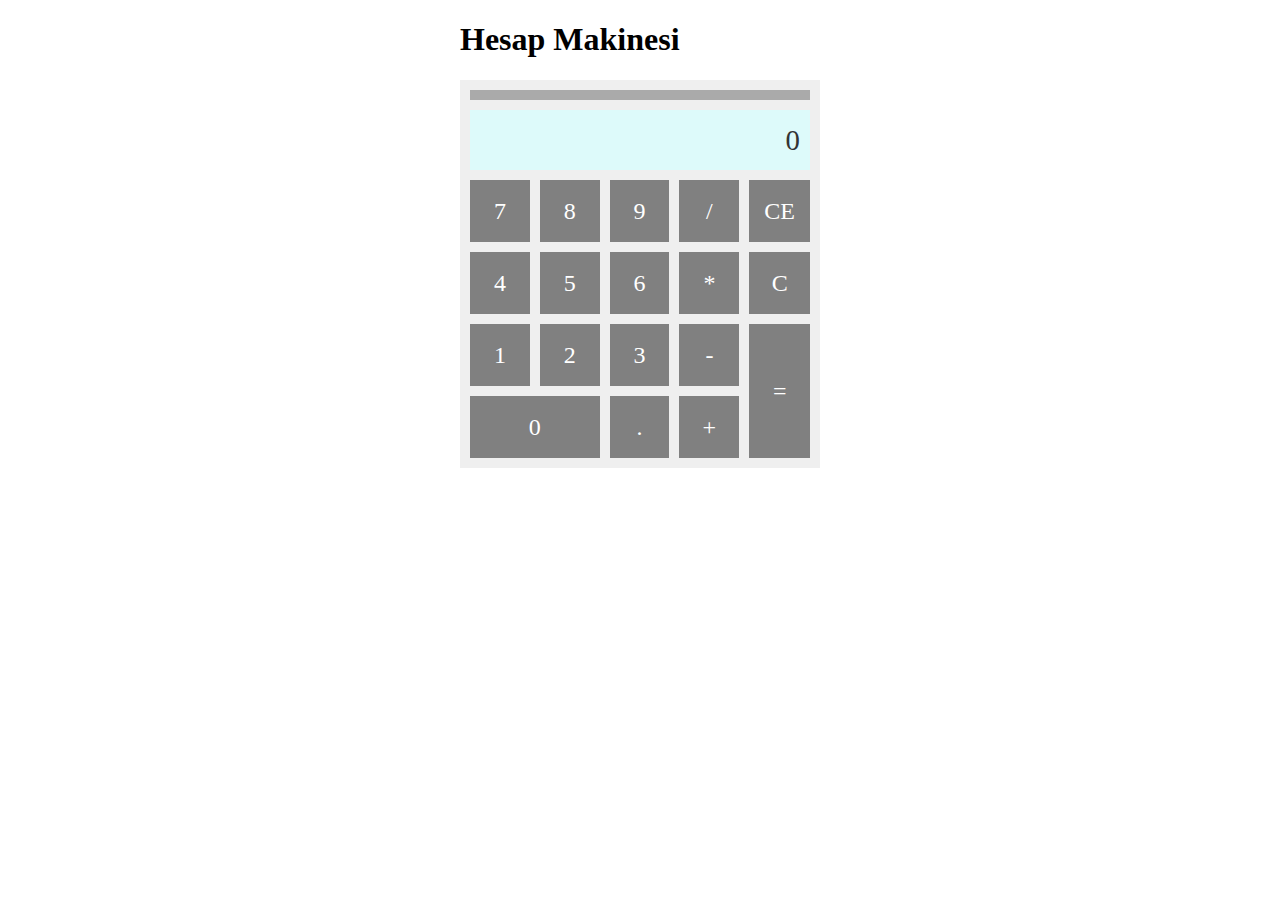
<file: STAJ/oyun7.html>
<!doctype html>
<html>

<head>
    <meta charset="utf-8">
    <title>Hesap Makinesi</title>
    <style>
        .sayfa {
            width: 360px;
            margin: auto;
        }
        
        table {
            background: #efefef;
            border-spacing: 10px;
            text-align: center;
        }
        
        table .btn {
            width: 60px;
            background: gray;
            text-align: center;
            line-height: 60px;
            color: #fff;
            font-size: 1.5em;
        }
        
        #islem,
        #gosterge {
            padding: 5px;
            text-align: right;
        }
        
        #gosterge {
            height: 60px;
            background: #ddfafa;
            color: #333;
            font-size: 1.8em;
            text-align: right;
            line-height: 40px;
            padding: 10px;
            box-sizing: border-box;
        }
        
        #islem {
            background: #aaa;
        }
    </style>
</head>

<body>
    <div class="sayfa">
        <h1>Hesap Makinesi</h1>
        <table>
            <tr>
                <td colspan="5" id="islem"></td>
            </tr>
            <tr>
                <td colspan="5" id="gosterge">0</td>
            </tr>
            <tr>
                <td class="btn btnRakam">7</td>
                <td class="btn btnRakam">8</td>
                <td class="btn btnRakam">9</td>
                <td class="btn btnOpt">/</td>
                <td class="btn btnCE">CE</td>
            </tr>
            <tr>
                <td class="btn btnRakam">4</td>
                <td class="btn btnRakam">5</td>
                <td class="btn btnRakam">6</td>
                <td class="btn btnOpt">*</td>
                <td class="btn btnC">C</td>
            </tr>
            <tr>
                <td class="btn btnRakam">1</td>
                <td class="btn btnRakam">2</td>
                <td class="btn btnRakam">3</td>
                <td class="btn btnOpt">-</td>
                <td rowspan="2" class="btn btnEsit">=</td>
            </tr>
            <tr>
                <td colspan="2" class="btn btnRakam">0</td>
                <td class="btn btnNokta">.</td>
                <td class="btn btnOpt">+</td>
            </tr>
        </table>
    </div>
    <script src="oyun7.js"></script>
</body>

</html>
</file>
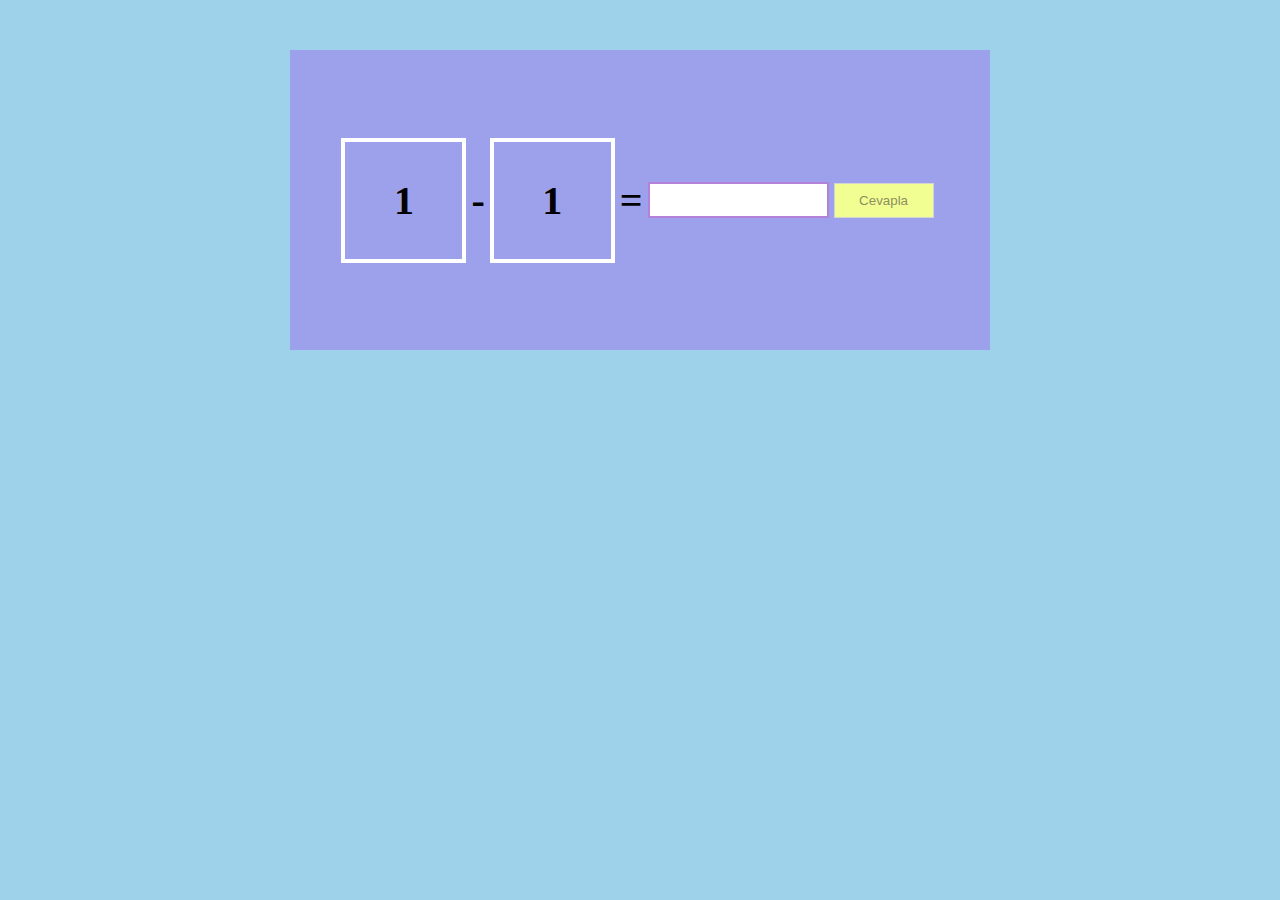
<file: STAJ/oyun8.html>
<!DOCTYPE html>
<html lang="en">

<head>
    <meta charset="UTF-8">
    <meta name="viewport" content="width=device-width, initial-scale=1.0">
    <meta http-equiv="X-UA-Compatible" content="ie=edge">
    <title>Matematik</title>
</head>

<style>
    body {
        background: #9DD2EA;
    }
    
    #canvas {
        box-sizing: border-box;
        display: flex;
        align-items: center;
        justify-content: center;
        background: #9DA0EA;
        width: 700px;
        height: 300px;
        margin: 50px auto;
    }
    
    #primary-number,
    #secondary-number {
        display: flex;
        align-items: center;
        justify-content: center;
        font-size: 40px;
        font-weight: bold;
        width: 125px;
        height: 125px;
        box-sizing: border-box;
    }
    
    #primary-number {
        border: solid 4px #ffffff;
    }
    
    #secondary-number {
        border: solid 4px #ffffff;
    }
    
    #add,
    #equal {
        font-weight: bold;
        font-size: 40px;
        padding: 5px;
    }
    
    input {
        border: solid 2px #B481D9;
        width: 150px;
        height: 30px;
        padding-left: 25px;
    }
    
    button {
        width: 100px;
        height: 35px;
        margin: 5px;
        background: #F1FF92;
        color: #8F8E5F;
        border: 1px solid lightgrey;
    }
</style>

<body>
    <div id="canvas">
        <div id="primary-number">7</div>
        <div id="add">-</div>
        <div id="secondary-number">10</div>
        <div id="equal">=</div>
        <div>
            <input type="number" id="guess">
        </div>
        <div>
            <button id="btn">Cevapla</button>
        </div>
    </div>
    <script src="oyun8.js"></script>
</body>

</html>
</file>
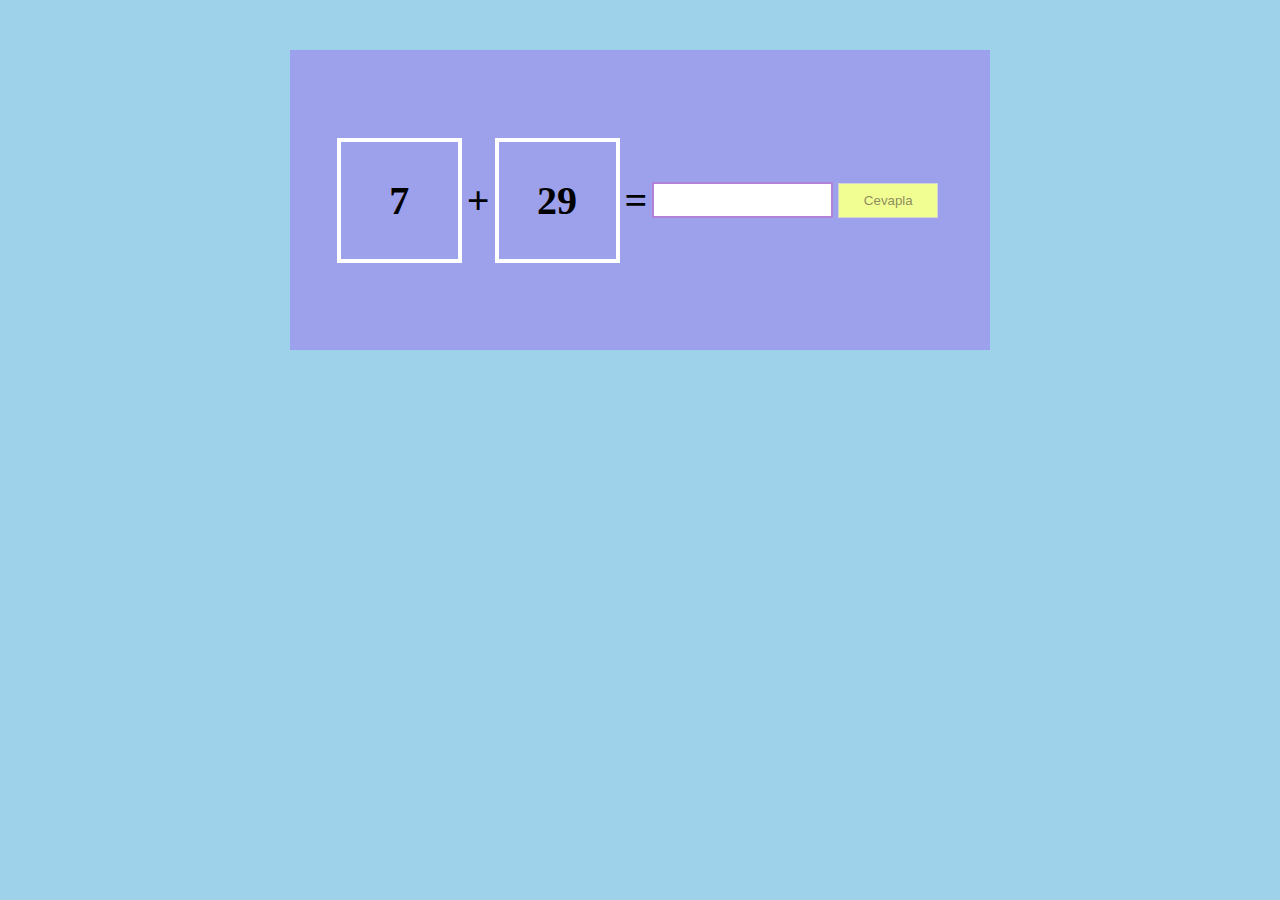
<file: STAJ/oyun9.html>
<!DOCTYPE html>
<html lang="en">

<head>
    <meta charset="UTF-8">
    <meta name="viewport" content="width=device-width, initial-scale=1.0">
    <meta http-equiv="X-UA-Compatible" content="ie=edge">
    <title>Matematik</title>
</head>

<style>
    body {
        background: #9DD2EA;
    }
    
    #canvas {
        box-sizing: border-box;
        display: flex;
        align-items: center;
        justify-content: center;
        background: #9DA0EA;
        width: 700px;
        height: 300px;
        margin: 50px auto;
    }
    
    #primary-number,
    #secondary-number {
        display: flex;
        align-items: center;
        justify-content: center;
        font-size: 40px;
        font-weight: bold;
        width: 125px;
        height: 125px;
        box-sizing: border-box;
    }
    
    #primary-number {
        border: solid 4px #ffffff;
    }
    
    #secondary-number {
        border: solid 4px #ffffff;
    }
    
    #add,
    #equal {
        font-weight: bold;
        font-size: 40px;
        padding: 5px;
    }
    
    input {
        border: solid 2px #B481D9;
        width: 150px;
        height: 30px;
        padding-left: 25px;
    }
    
    button {
        width: 100px;
        height: 35px;
        margin: 5px;
        background: #F1FF92;
        color: #8F8E5F;
        border: 1px solid lightgrey;
    }
</style>

<body>
    <div id="canvas">
        <div id="primary-number">7</div>
        <div id="add">+</div>
        <div id="secondary-number">10</div>
        <div id="equal">=</div>
        <div>
            <input type="number" id="guess">
        </div>
        <div>
            <button id="btn">Cevapla</button>
        </div>
    </div>
    <script src="oyun9.js"></script>
</body>

</html>
</file>
<file: STAJ/style.css>
* {
    padding: 0;
    margin: 0;
    border: 0;
    list-style: none;
}

ul {
    background: #52B700;
    list-style-type: none;
    width: 100%;
    height: auto;
    margin: 0;
    padding: 0;
    overflow: hidden;
}

li a {
    display: block;
    padding: 12px 14px;
    background-color: #52B700;
    font-size: 17px;
}

ul {
    list-style-type: none;
    margin: 0;
    padding-left: 700px;
    overflow: hidden;
}

li {
    float: left;
}

li a {
    display: block;
    padding: 14px 20px;
    background-color: #52B700;
    color: #FFFCE7;
    text-decoration: none;
}

li a:hover {
    color: #FFFFFF;
}

.Sınıf1 {
    border: 2px solid #F39317;
    padding: 10px 40px;
    width: 250px;
    height: 250px;
    border-radius: 25px;
    color: #F39317;
    margin: 20px;
    margin-left: 265px;
    float: left;
    position: relative;
}

.Sınıf2 {
    border: 2px solid #43AE19;
    padding: 10px 40px;
    width: 250px;
    height: 250px;
    border-radius: 25px;
    color: #43AE19;
    margin: 20px;
    margin-left: 200px;
    float: left;
    position: relative;
}

.Sınıf3 {
    border: 2px solid#00A1DE;
    padding: 10px 40px;
    width: 250px;
    height: 250px;
    border-radius: 25px;
    color: #00A1DE;
    margin: 20px;
    margin-left: 265px;
    float: left;
    position: relative;
}

.Sınıf4 {
    border: 2px solid#D74726;
    padding: 10px 40px;
    width: 250px;
    height: 250px;
    border-radius: 25px;
    color: #D74726;
    margin: 20px;
    margin-left: 200px;
    float: left;
    position: relative;
}

.söz {
    width: 100%;
    height: auto;
    background: #11B3F1;
    float: left;
}

.söz2 {
    border: 2px solid #FFFFFF;
    padding: 10px 40px;
    width: 600px;
    height: 250px;
    color: #FFFFFF;
    margin-left: 420px;
    margin-top: 30px;
    margin-bottom: 30px;
    background-color: white;
}
</file>
<file: STAJ/oyun2.css>
* {
    margin: 0;
    padding: 0;
    outline: 0;
    word-break: break-all;
    box-sizing: border-box;
}

html {
    font-size: 100%;
    line-height: 1.5;
}

body {
    text-align: center;
    font-family: Arial, Helvetica, sans-serif;
    background-image: radial-gradient(circle, #FFF, #AAA);
    overflow-y: scroll;
}

a {
    text-decoration: none;
}

li {
    list-style: none;
}

::-moz-focus-inner {
    border: 1px solid transparent;
}

main {
    display: flex;
    justify-content: center;
    align-items: center;
    min-height: 100vh;
    min-width: 320px;
    width: 96%;
    margin: 0 auto;
    padding: 20px 0;
}

main>div#container {
    background-color: #9DD2EA;
    padding: 20px;
    border-radius: 10px;
    box-shadow: 0 4px #009DE4;
    font-size: 0;
    width: 90%;
}

main>div#container .structure-elements {
    display: inline-block;
    vertical-align: middle;
    padding: 10px;
    font-size: initial;
}

main>div#container>p#message {
    width: 65%;
    margin-right: 5%;
    color: white;
    font-weight: bold;
    visibility: hidden;
}

main>div#container>aside#score {
    color: #888E5F;
    background-color: #F1FF92;
    box-shadow: 0 4px #9DA853;
}

main>div#container>div#calculation {
    width: 80%;
    margin: 0 auto;
}

main>div#container>div#calculation>* {
    width: 100%;
    margin-top: 10px;
}

main>div#container>div#calculation>section#question {
    background-color: #9DA0EA;
    box-shadow: 0 4px #535AA8;
    font-size: 6.250rem;
    height: 170px;
}

main>div#container>div#calculation>p#instruction {
    background-color: #B481D9;
    box-shadow: 0 4px #8153A8;
}

main>div#container>div#calculation>ul#choices {
    padding: 0;
}

main>div#container>div#calculation>ul#choices>li,
main>div#container>button#start-reset {
    border-radius: 5px;
    cursor: pointer;
    box-shadow: 0 4px rgba(0, 0, 0, 0.2);
    transition: box-shadow transform 0.2s;
}

main>div#container>div#calculation>ul#choices>li {
    width: 100%;
    background-color: white;
    margin-bottom: 10px;
    padding: 10px;
    height: 44px;
}

main>div#container>div#calculation>ul#choices>li:active,
main>div#container>button#start-reset:active {
    color: white;
    background-color: #9C89F6;
    box-shadow: 0 0 #6B54D3;
    transform: translateY(4px);
}

main>div#container>button#start-reset {
    background-color: rgba(255, 255, 255, 0.5);
    border: 0;
    margin: 10px auto;
    line-height: 1.5;
    display: block;
}

main>div#container>aside#time-remaining {
    background-color: rgba(181, 235, 36, 0.8);
    border-radius: 5px;
    box-shadow: 0 4px rgba(0, 0, 0, 0.2);
    visibility: hidden;
}

main>div#game-over {
    color: white;
    background-image: linear-gradient(#F3CA6B, #F3706C);
    font-size: 3rem;
    text-transform: uppercase;
    position: absolute;
    padding: 20px;
    min-width: 250px;
    display: none;
}

@media all and (min-width: 768px) {}

@media all and (min-width: 992px) {
    main {
        max-width: 1350px;
        width: 50%;
    }
    main>div#container {
        width: 75%;
    }
    main>div#container>p#message {
        width: 25%;
        margin: 0 25%;
    }
    main>div#container>div#calculation>ul#choices {
        font-size: 0;
    }
    main>div#container>div#calculation>ul#choices>li {
        width: 24%;
        display: inline-block;
        font-size: initial;
    }
    main>div#container>div#calculation>ul#choices>li:not(:last-of-type) {
        margin-right: 1%;
    }
    main>div#container>button#start-reset {
        display: inline-block;
        margin: 10px;
    }
}
</file>
